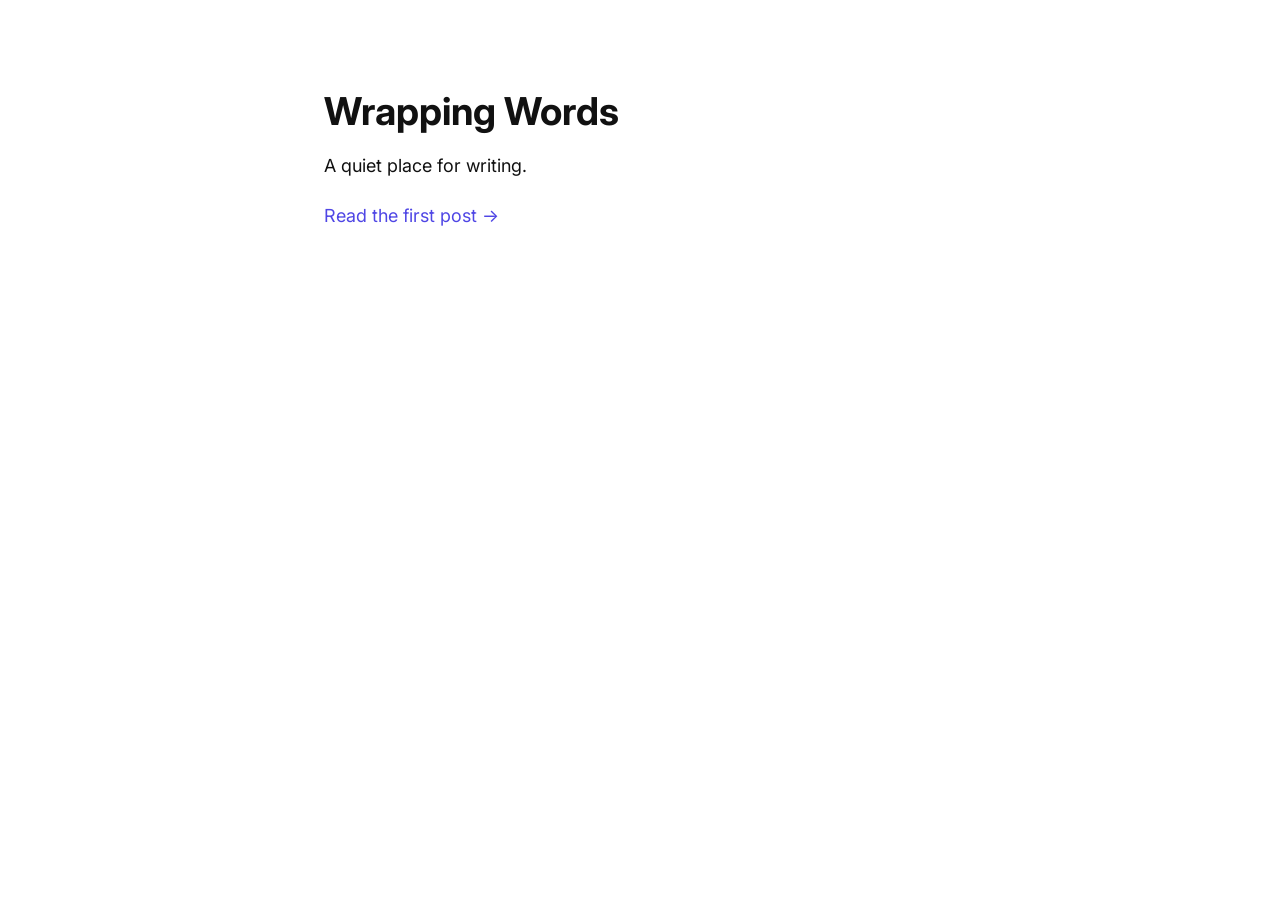
<file: index.html>
<!DOCTYPE html>
<html lang="en">
<head>
  <meta charset="UTF-8" />
  <title>Wrapping Words</title>
  <meta name="viewport" content="width=device-width, initial-scale=1" />

  <!-- Inter font -->
  <link rel="preconnect" href="https://fonts.googleapis.com">
  <link rel="preconnect" href="https://fonts.gstatic.com" crossorigin>
  <link href="https://fonts.googleapis.com/css2?family=Inter:wght@400;500;600&display=swap" rel="stylesheet">

  <!-- CSS -->
  <link rel="stylesheet" href="/css/styles.css">
</head>

<body>
  <main class="container">
    <h1>Wrapping Words</h1>

    <p>A quiet place for writing.</p>

    <p>
      <a href="/blog/first-post.html">Read the first post →</a>
    </p>
  </main>
</body>
</html>
</file>
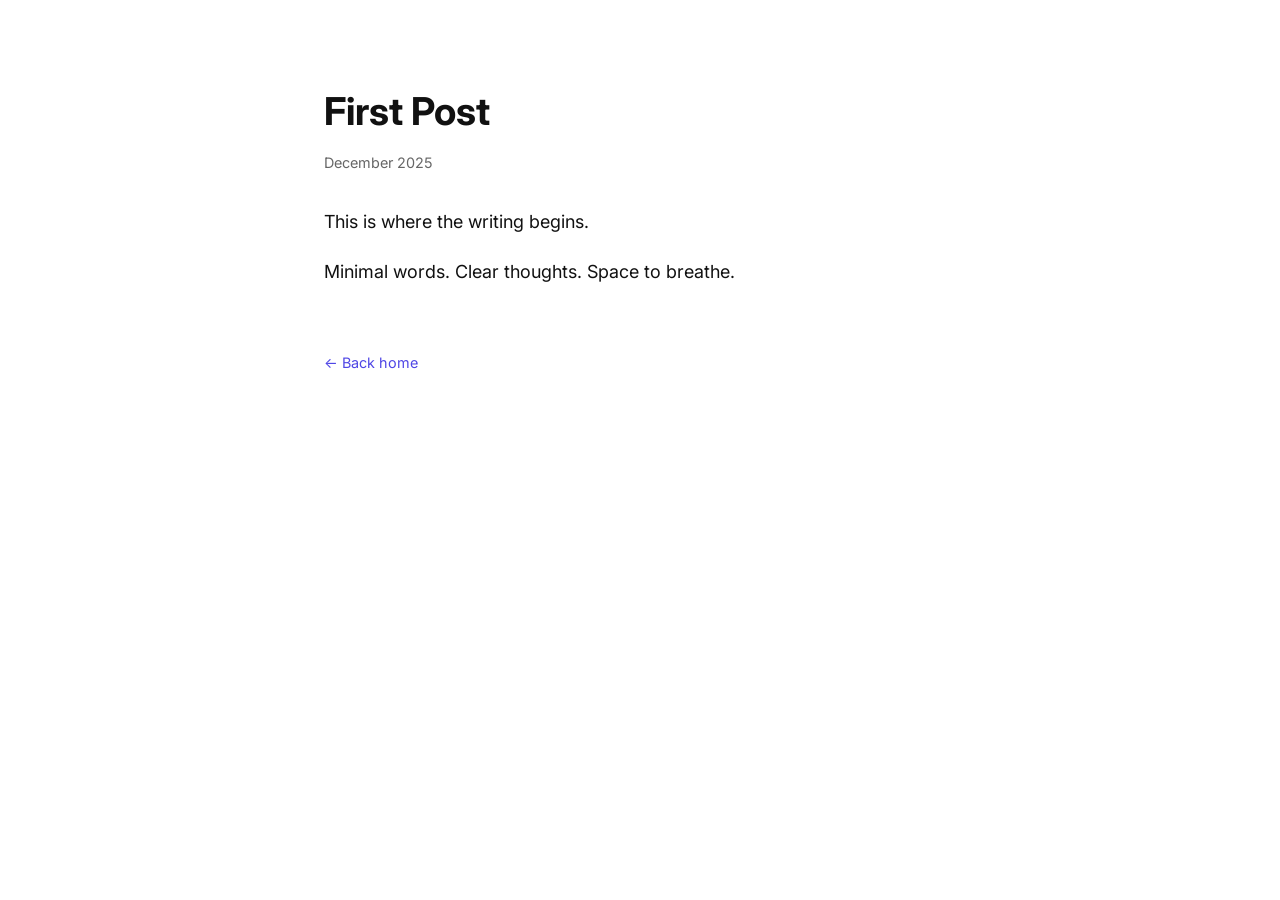
<file: blog/first-post.html>
<!DOCTYPE html>
<html lang="en">
<head>
  <meta charset="UTF-8" />
  <title>First Post</title>
  <meta name="viewport" content="width=device-width, initial-scale=1" />

  <!-- Inter font -->
  <link rel="preconnect" href="https://fonts.googleapis.com">
  <link rel="preconnect" href="https://fonts.gstatic.com" crossorigin>
  <link href="https://fonts.googleapis.com/css2?family=Inter:wght@400;500;600&display=swap" rel="stylesheet">

  <!-- CSS -->
  <link rel="stylesheet" href="/css/styles.css">
</head>
<body>
  <main class="container">
    <article>
      <h1>First Post</h1>
      <div class="post-date">December 2025</div>

      <p>This is where the writing begins.</p>
      <p>Minimal words. Clear thoughts. Space to breathe.</p>
    </article>

    <footer>
      <a href="/">← Back home</a>
    </footer>
  </main>
</body>
</html>
</file>
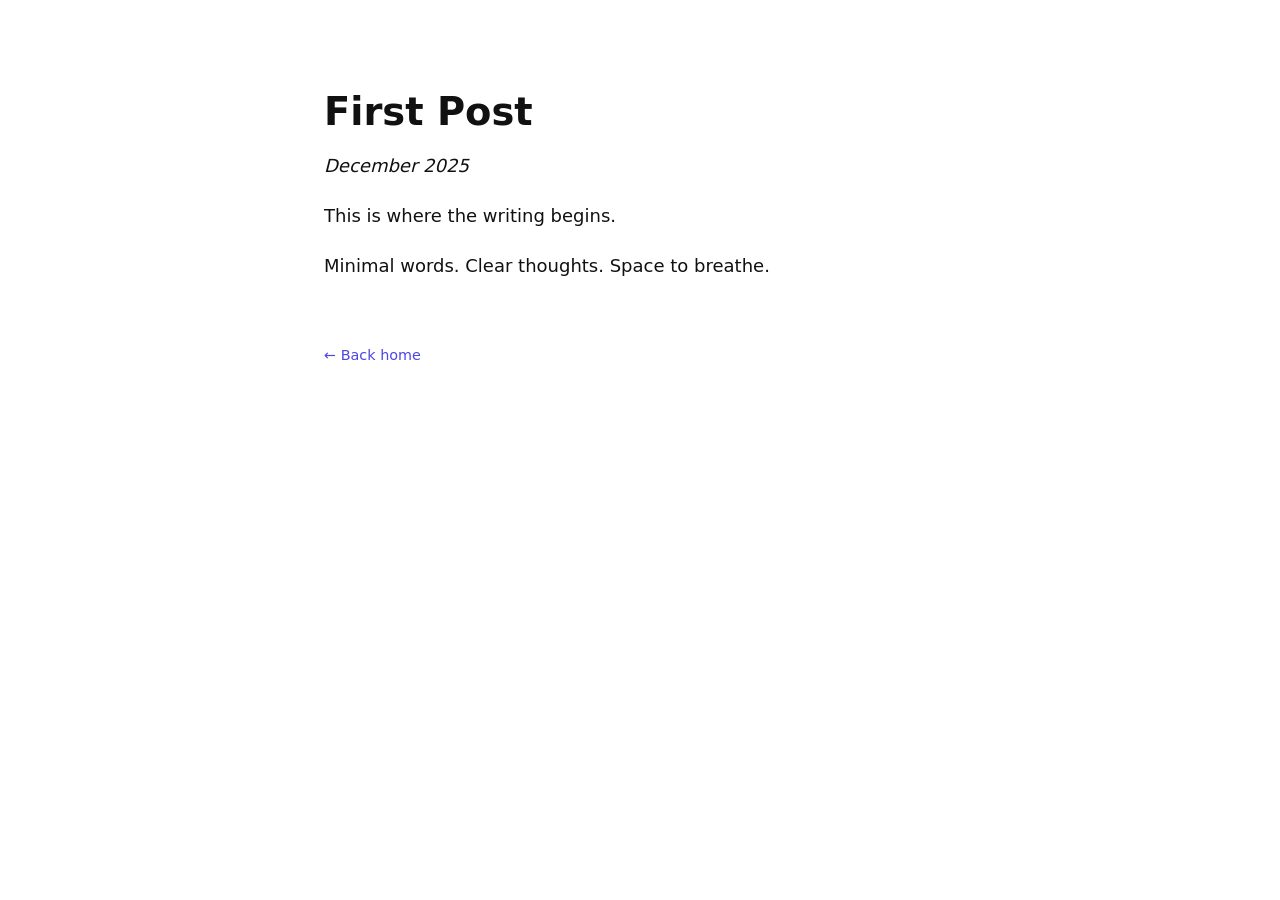
<file: admin/blog/first-post.html>
<!DOCTYPE html>
<html lang="en">
<head>
  <meta charset="UTF-8" />
  <title>First Post</title>
  <meta name="viewport" content="width=device-width, initial-scale=1" />
  <link rel="stylesheet" href="/css/styles.css" />
</head>
<body>
  <main class="container">
    <article>
      <h1>First Post</h1>
      <p><em>December 2025</em></p>

      <p>
        This is where the writing begins.
      </p>

      <p>
        Minimal words. Clear thoughts. Space to breathe.
      </p>
    </article>

    <footer>
      <p><a href="/">← Back home</a></p>
    </footer>
  </main>
</body>
</html>
</file>
<file: css/styles.css>
/* RESET */
* {
  margin: 0;
  padding: 0;
  box-sizing: border-box;
}

/* BASE */
body {
  font-family: 'Inter', system-ui, -apple-system, BlinkMacSystemFont, sans-serif;
  background: #ffffff;
  color: #111;
  line-height: 1.65;
  font-size: 18px;
}

/* LAYOUT */
.container {
  max-width: 680px;
  margin: 80px auto;
  padding: 0 24px;
}

/* TYPOGRAPHY */
h1 {
  font-size: 2.4rem;
  margin-bottom: 0.5rem;
}

h2 {
  font-size: 1.6rem;
  margin-top: 2.5rem;
  margin-bottom: 0.75rem;
}

p {
  margin-bottom: 1.25rem;
}

/* META */
.post-date {
  font-size: 0.9rem;
  color: #666;
  margin-bottom: 2rem;
}

/* LINKS */
a {
  color: #4f46e5;
  text-decoration: none;
}

a:hover {
  text-decoration: underline;
}

/* FOOTER */
footer {
  margin-top: 4rem;
  font-size: 0.9rem;
}
</file>
